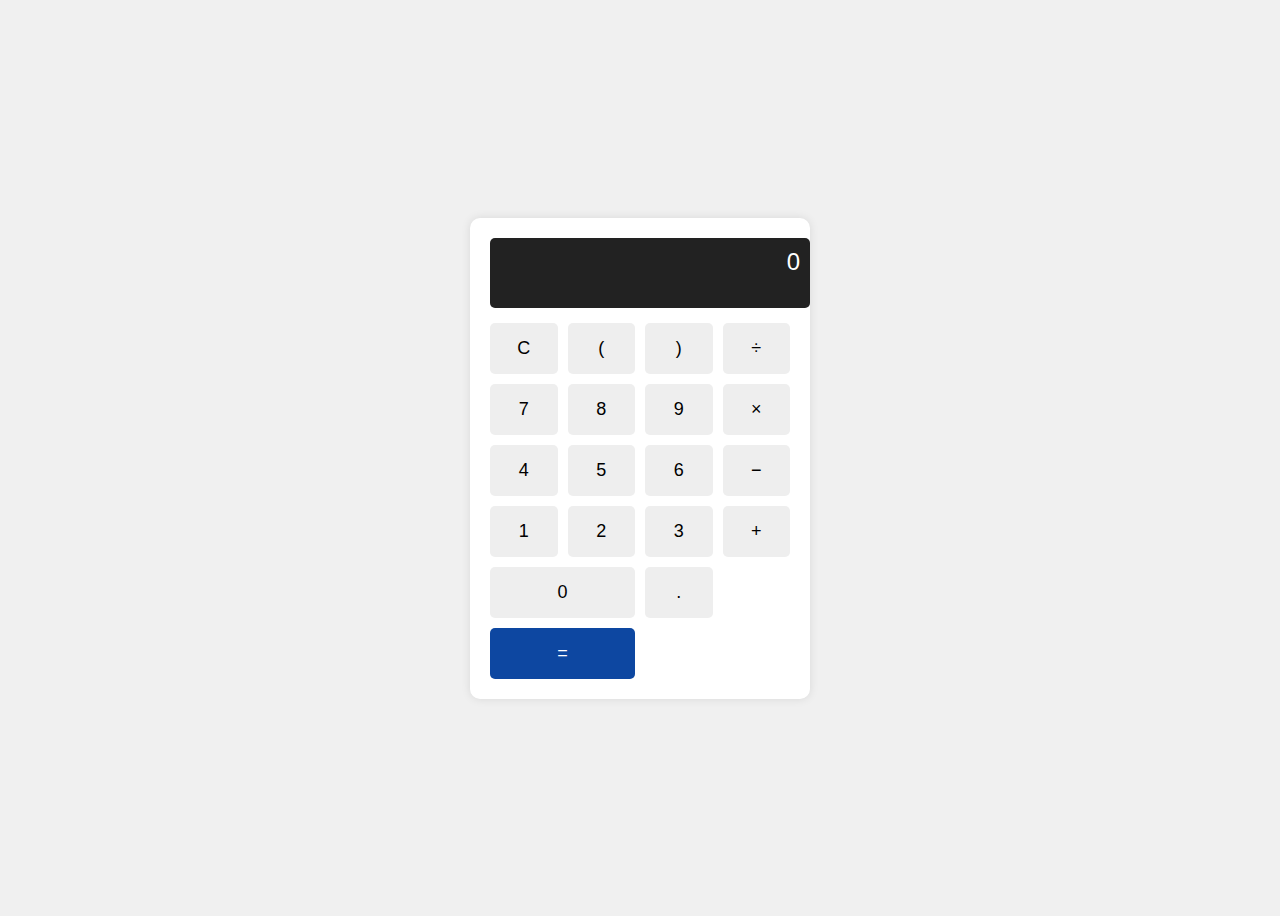
<file: index.html>
<!DOCTYPE html>
<html lang="en">
  <head>
    <meta charset="UTF-8" />
    <meta name="viewport" content="width=device-width, initial-scale=1" />
    <title>My-Calculator</title>
    <link rel="stylesheet" href="styles.css" />
  </head>
  <body>
    <div class="calculator">
      <div id="display" class="display">0</div>
      <div class="buttons">
        <button onclick="clearDisplay()">C</button>
        <button onclick="appendNumber('(')">(</button>
        <button onclick="appendNumber(')')">)</button>
        <button onclick="appendOperator('/')">÷</button>

        <button onclick="appendNumber('7')">7</button>
        <button onclick="appendNumber('8')">8</button>
        <button onclick="appendNumber('9')">9</button>
        <button onclick="appendOperator('*')">×</button>

        <button onclick="appendNumber('4')">4</button>
        <button onclick="appendNumber('5')">5</button>
        <button onclick="appendNumber('6')">6</button>
        <button onclick="appendOperator('-')">−</button>

        <button onclick="appendNumber('1')">1</button>
        <button onclick="appendNumber('2')">2</button>
        <button onclick="appendNumber('3')">3</button>
        <button onclick="appendOperator('+')">+</button>

        <button onclick="appendNumber('0')" style="grid-column: span 2">
          0
        </button>
        <button onclick="appendNumber('.')">.</button>
        <button onclick="calculateResult()" class="equal">=</button>
      </div>
    </div>

    <script src="script.js"></script>
  </body>
</html>
</file>
<file: styles.css>
body {
  font-family: Arial, sans-serif;
  display: flex;
  height: 100vh;
  justify-content: center;
  align-items: center;
  background: #f0f0f0;
}
.calculator {
  background: white;
  padding: 20px;
  border-radius: 10px;
  box-shadow: 0 0 10px rgba(0,0,0,0.1);
  width: 300px;
}
.display {
  width: 100%;
  height: 50px;
  background: #222;
  color: white;
  font-size: 24px;
  text-align: right;
  padding: 10px;
  border-radius: 5px;
  margin-bottom: 15px;
  overflow-x: auto;
}
.buttons {
  display: grid;
  grid-template-columns: repeat(4, 1fr);
  gap: 10px;
}
button {
  padding: 15px;
  font-size: 18px;
  border: none;
  border-radius: 5px;
  background: #eee;
  cursor: pointer;
  transition: background 0.2s;
}
button.operator {
  background: #f57c00;
  color: white;
}
button.equal {
  background: #0d47a1;
  color: white;
  grid-column: span 2;
}
button:hover {
  background: #ddd;
}
button.operator:hover {
  background: #ef6c00;
}
button.equal:hover {
  background: #094a82;
}
</file>
